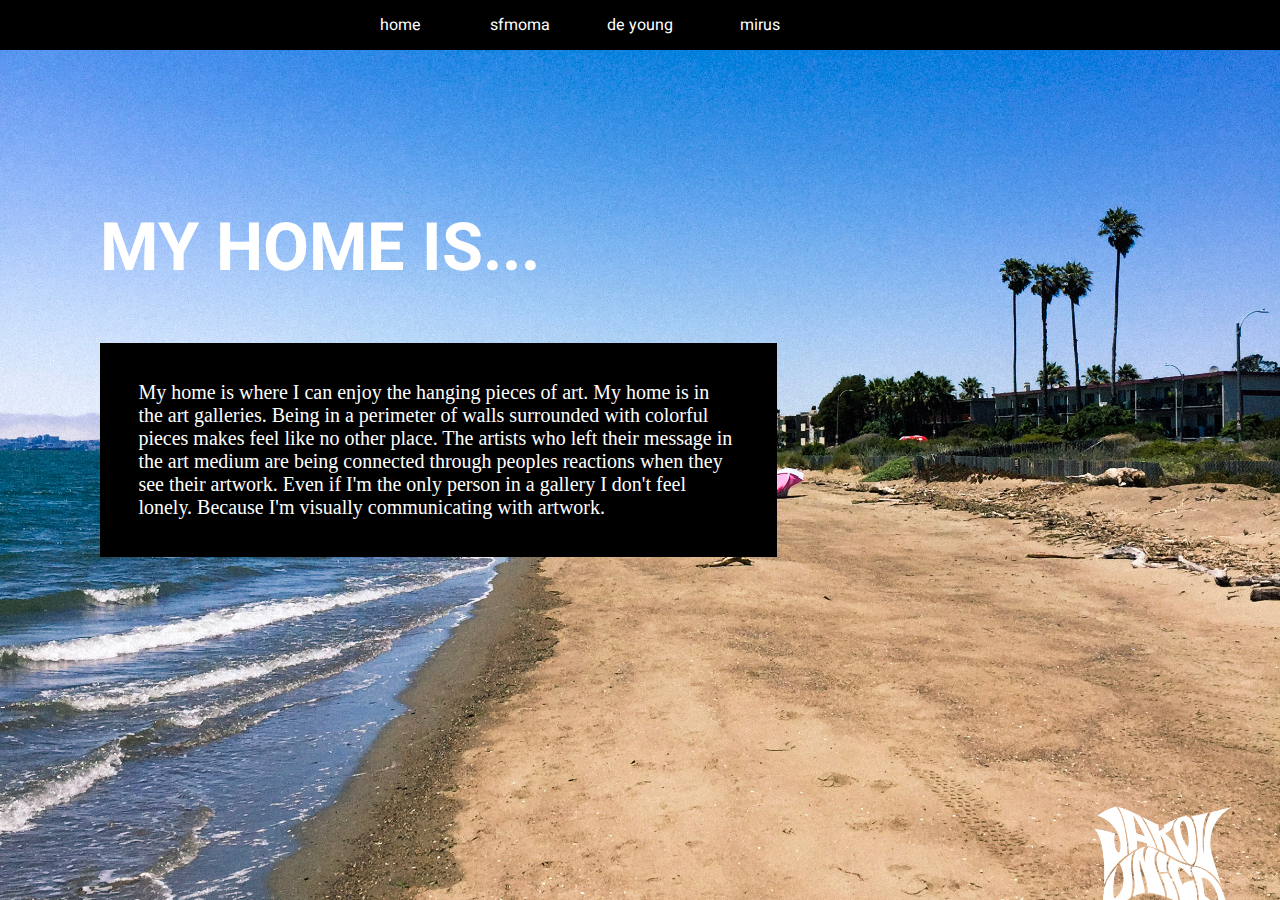
<file: index.html/index.html>
<!DOCTYPE html>
<html>
    
    <head>
      <meta charset="utf-8">
        <link rel="stylesheet" href="style.css"> 
      <title>home</title> 
        <style>
         body{
             background: url("Alameda.jpg") no-repeat center fixed; 
  background-size: cover;
           }
           p{
                background-color : black ;
                
                font-family: 'Nunito';
                color: white;
                font-size: 15pt;
                width: 600px;
                padding: 3%;
                margin-left: 100px;
               
               
                
                
            }
            h1{
                font-family: 'Heebo';
                margin-left: 100px;
                margin-top: 150px;
                font-size: 50pt;
                color: white;
            }
        

        </style>
        
        
        
        
        
        
    </head>
    
       <header>
   <div  class="nav">
    <ul>
       <li> <a href="index.html">home</a></li>
       <li> <a href="sfmoma.html">sfmoma</a></li>
       <li> <a href="deyoung.html">de young</a></li>
        <li> <a href="mirus.html">mirus</a></li>
        
      </ul>
     </div>
         <body>
           
                 <h1>MY HOME IS... </h1>
                <p>
               My home is where I can enjoy the hanging pieces of art. My home is
                    in the art galleries. Being in a perimeter of walls surrounded with colorful
                   pieces makes feel like no other place. The artists who left their message in the art medium
                    are being connected through peoples reactions when they see their artwork. Even if I'm the only
                    person in a gallery I don't feel lonely. Because I'm visually communicating with artwork.
               </p>
           
           
           </body>  
           
           
           </header>

        
        
        
        
        
   
</html>
</file>
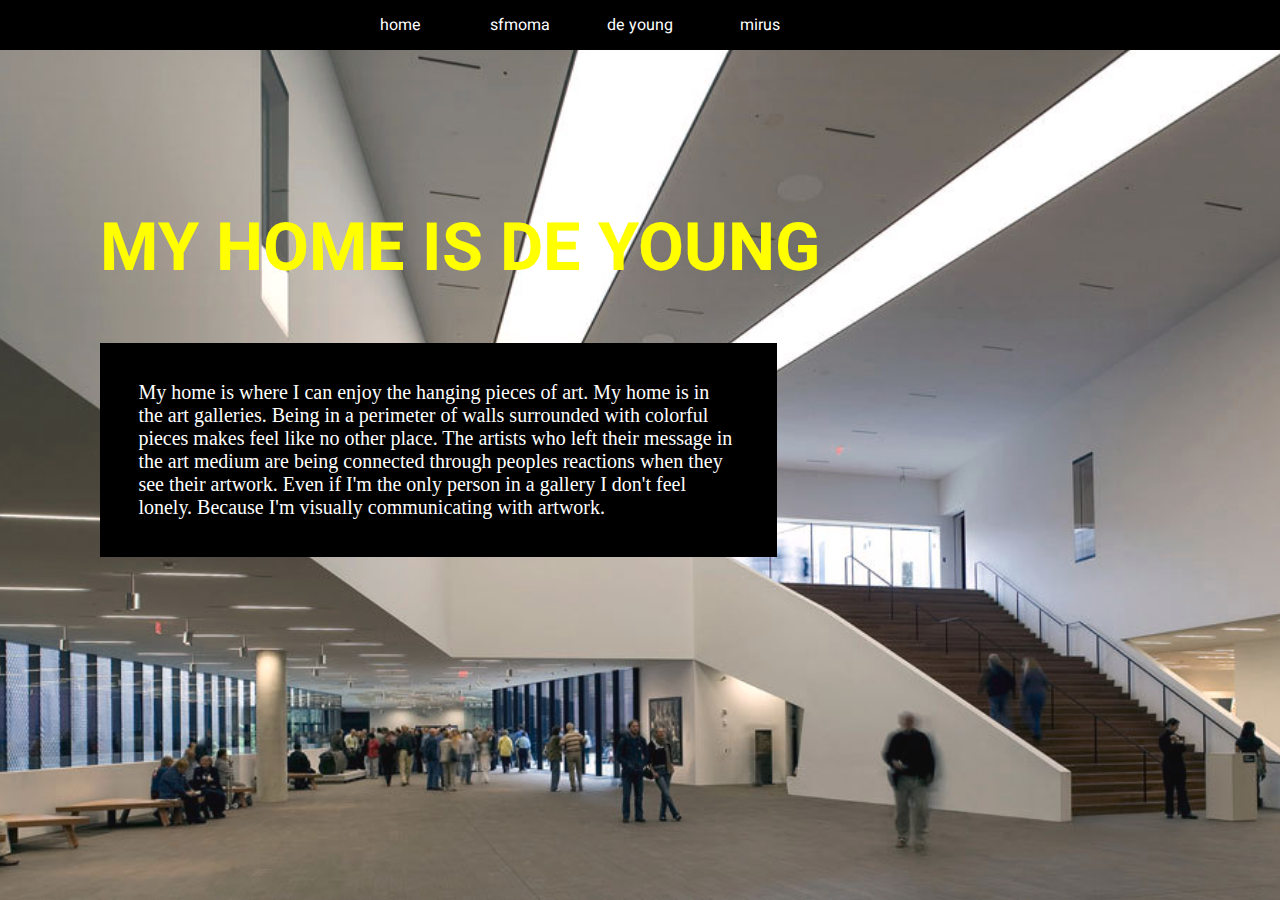
<file: index.html/deyoung.html>
<!DOCTYPE html>
<html>
    
       <head>
      <meta charset="utf-8">
      <title>de young</title> 
       <link rel="stylesheet" href="deyoung.css">     
       <style>
           body{
             background: url("deyoung.jpg") no-repeat center fixed; 
             background-size: cover;
           }
           p{
                background-color : black ;
                
                font-family: 'Nunito';
                color: white;
                font-size: 15pt;
                width: 600px;
                padding: 3%;
             margin-left: 100px;
                
                
            }
            h1{
                font-family: 'Heebo';
                 margin-left: 100px;
                margin-top: 150px;
                font-size: 50pt;
                color: #FFFF00;
                  
            }
           
             </style>
    </head>
    
       <header>
   <div class="nav">
    <ul>
       <li> <a href="index.html">home</a></li>
       <li> <a href="sfmoma.html">sfmoma</a></li>
       <li> <a href="deyoung.html">de young</a></li>
        <li> <a href="mirus.html">mirus</a></li>
        
      </ul>
       
       </div>
          <body>
                 <h1>MY HOME IS DE YOUNG</h1>
                <p>
                 My home is where I can enjoy the hanging pieces of art. My home is
                    in the art galleries. Being in a perimeter of walls surrounded with colorful
                    pieces makes feel like no other place. The artists who left their message in the art medium
                    are being connected through peoples reactions when they see their artwork. Even if I'm the only
                    person in a gallery I don't feel lonely. Because I'm visually communicating with artwork.
             
           
           
           
           </body> 
           
           
     </header>
    
    
        
        
        
        
        
        
        
        
        
        
        
        
        
        
        
        
        
        
        
        
        
        
        
        
        
        
        
        
        
        
        
    </body> 
    
    
  
</html>
</file>
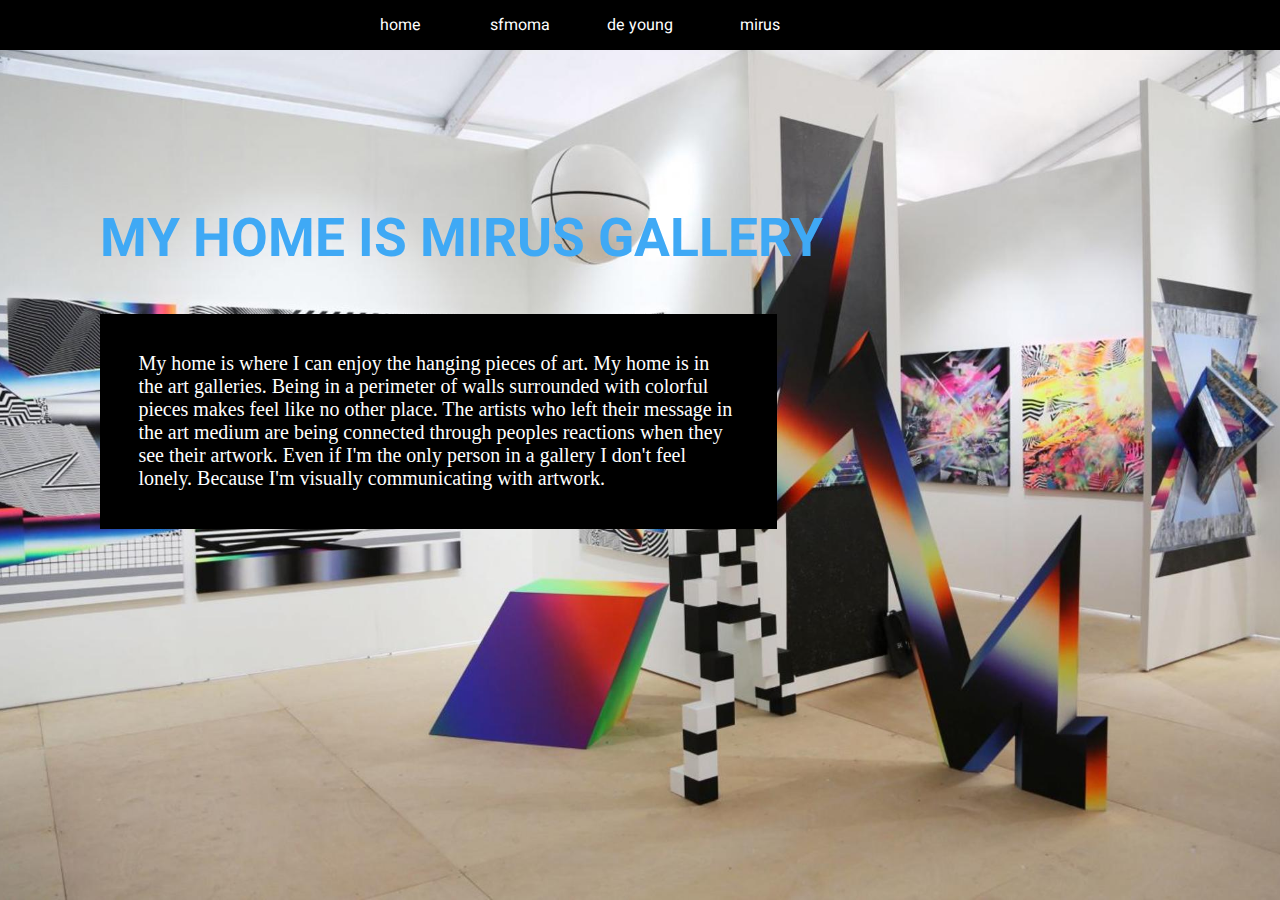
<file: index.html/mirus.html>
<!DOCTYPE html>
<html>
    
       <head>
      <meta charset="utf-8">
      <title>mirus</title> 
        <link rel="stylesheet" href="style.css">
        <style>
            body{
             background: url("mirus.jpg") no-repeat center fixed; 
             background-size: cover;
              }
           
            p{
                background-color : black ;
                
                font-family: 'Nunito';
                color: white;
                font-size: 15pt;
                width: 600px;
                padding: 3%;
                margin-left: 100px;
                
                
            }
            h1{
                font-family: 'Heebo';
                margin-left: 100px;
                margin-top: 150px;
                font-size: 40pt;
                color: #3FA9F5;
            }
            
         
           </style>   
    </head>
   
       <header>
   <div class="nav">
    <ul>
       <li> <a href="index.html">home</a></li>
       <li> <a href="sfmoma.html">sfmoma</a></li>
       <li> <a href="deyoung.html">de young</a></li>
        <li> <a href="mirus.html">mirus</a></li>
        
      </ul>
     </div>
           <body>
                 <h1>MY HOME IS MIRUS GALLERY</h1>
                <p>
               My home is where I can enjoy the hanging pieces of art. My home is
                    in the art galleries. Being in a perimeter of walls surrounded with colorful
                    pieces makes feel like no other place. The artists who left their message in the art medium
                    are being connected through peoples reactions when they see their artwork. Even if I'm the only
                    person in a gallery I don't feel lonely. Because I'm visually communicating with artwork.
               </p>
             
           
           
           
           </body>
           
     </header>
    
    
        
        
        
        
        
        
        
        
        
        
        
        
        
        
        
        
        
        
        
        
        
        
        
        
        
        
        
        
        
        
        
    </body> 
    
    
  
</html>
</file>
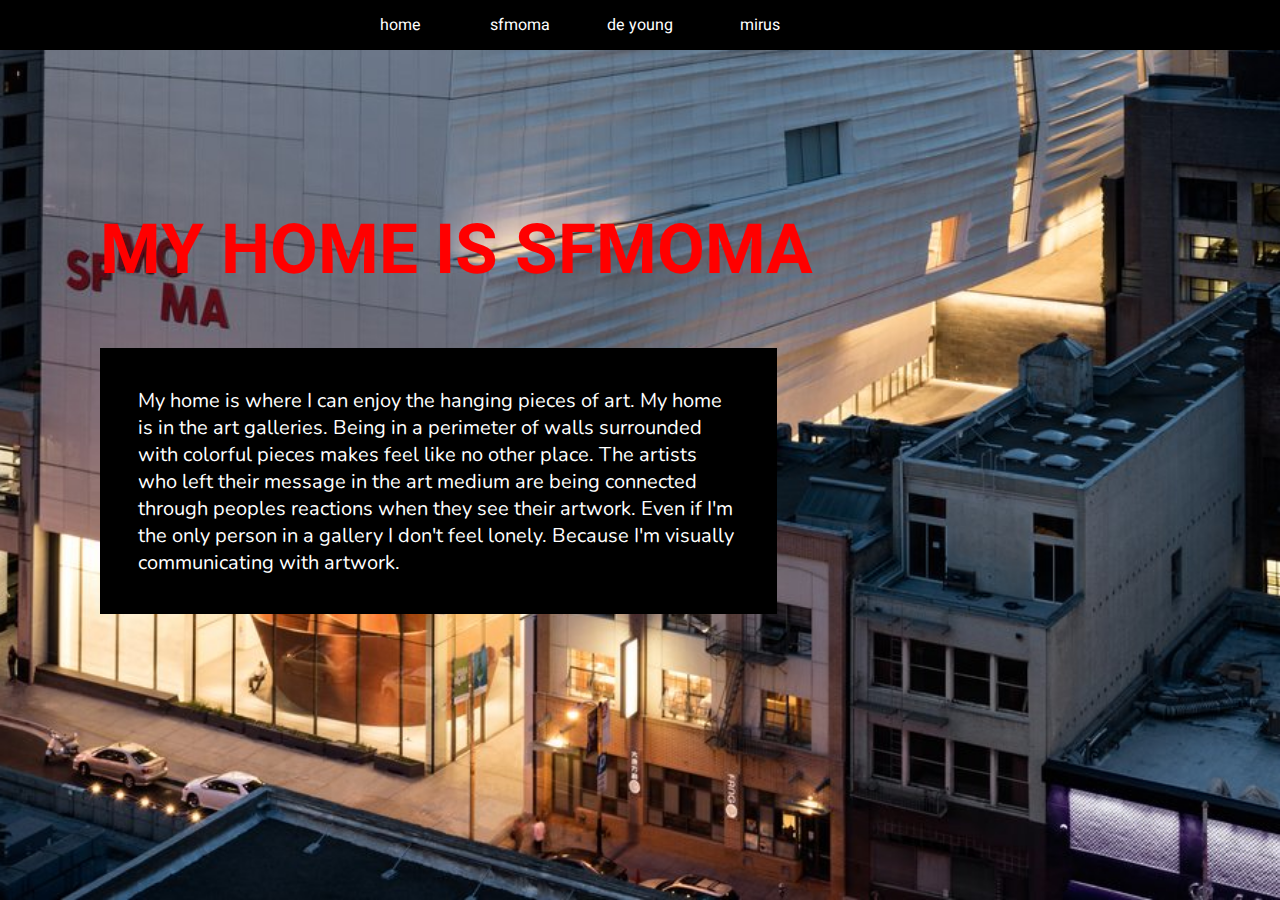
<file: index.html/sfmoma.html>
<!DOCTYPE html>
<html>
    
       <head>
      <meta charset="utf-8">
        <link rel="stylesheet" href="sfmoma.css"> 
      <title>sfmoma</title> 
       <style>
           body{
             background: url("SFMOMA.jpg") no-repeat center fixed; 
  background-size: cover;
              
               } 
           p{
                background-color : black ;
                
                font-family: 'Nunito';
                color: white;
                font-size: 15pt;
                width: 600px;
                padding: 3%;
               margin-left: 100px;
                
                
            }
            h1{
                font-family: 'Heebo';
                 margin-left: 100px;
                margin-top: 150px;
                font-size: 52pt;
                color: #FF0000;
            }
           
           </style>
    </head>
    
       <header>
   <div class="nav">
    <ul>
       <li> <a href="index.html">home</a></li>
       <li> <a href="sfmoma.html">sfmoma</a></li>
       <li> <a href="deyoung.html">de young</a></li>
        <li> <a href="mirus.html">mirus</a></li>
        
        
      </ul>
     </div>
          <body>
                 <h1>MY HOME IS SFMOMA</h1>
                <p>
                My home is where I can enjoy the hanging pieces of art. My home is
                    in the art galleries. Being in a perimeter of walls surrounded with colorful
                    pieces makes feel like no other place. The artists who left their message in the art medium
                    are being connected through peoples reactions when they see their artwork. Even if I'm the only
                    person in a gallery I don't feel lonely. Because I'm visually communicating with artwork.
               </p>
           </body>
     
     </header>
    
    
        
        
        
        
        
        
        
        
        
        
        
        
        
        
        
        
        
        
        
        
        
        
        
        
        
        
        
        
        
        
        
    </body> 
    
    
  
</html>
</file>
<file: index.html/style.css>
@import url('https://fonts.googleapis.com/css?family=Heebo');

body {
  margin: 0;
  padding: 0;
  background: #ccc;
}
 
.nav ul {
  list-style: none;
  background-color: black;
  text-align: center;
  padding: 0;
  margin: 0;
    
}
.nav li {
  font-family: 'Heebo', sans-serif;
  font-size: 12pt;
  line-height: 40px;
  height: 40px;
  border-bottom: 1px solid black;
    
    
    
}
 
.nav a {
  text-decoration: none;
  color: #fff;
  display: block;
  transition: .3s background-color;
    
}
 
.nav a:hover {
  background-color: #3fa9f5;
    
}
 
.nav a.active {
  background-color: #fff;
  color: black;
  cursor: default;
}
 
@media screen and (min-width: 600px) {
  .nav li {
    width: 120px;
    border-bottom: none;
    height: 50px;
    line-height: 50px;
    font-size: 12pt;
  }   
    
    .nav li {
    float: left;
  }
  .nav ul {
    overflow: auto;
    width: 600px;
    margin: 0 auto;
  }
  .nav {
    background-color: black;
    }
</file>
<file: index.html/deyoung.css>
@import url('https://fonts.googleapis.com/css?family=Heebo');

body {
  margin: 0;
  padding: 0;
  background: #ccc;
}
 
.nav ul {
  list-style: none;
  background-color: black;
  text-align: center;
  padding: 0;
  margin: 0;
    
}
.nav li {
  font-family: 'Heebo', sans-serif;
  font-size: 12pt;
  line-height: 40px;
  height: 40px;
  border-bottom: 1px solid black;
    
    
    
}
 
.nav a {
  text-decoration: none;
  color: #fff;
  display: block;
  transition: .3s background-color;
    
}
 
.nav a:hover {
  background-color: #ffff00;
    
}
 
.nav a.active {
  background-color: #fff;
  color: black;
  cursor: default;
}
 
@media screen and (min-width: 600px) {
  .nav li {
    width: 120px;
    border-bottom: none;
    height: 50px;
    line-height: 50px;
    font-size: 12pt;
  }   
    
    .nav li {
    float: left;
  }
  .nav ul {
    overflow: auto;
    width: 600px;
    margin: 0 auto;
  }
  .nav {
    background-color: black;
    }
</file>
<file: index.html/sfmoma.css>
@import url('https://fonts.googleapis.com/css?family=Heebo');
@import url('https://fonts.googleapis.com/css?family=Nunito');


body {
  margin: 0;
  padding: 0;
  background: #ccc;
}
 
.nav ul {
  list-style: none;
  background-color: black;
  text-align: center;
  padding: 0;
  margin: 0;
    
}
.nav li {
  font-family: 'Heebo', sans-serif;
  font-size: 12pt;
  line-height: 40px;
  height: 40px;
  border-bottom: 1px solid black;
    
    
    
}
 
.nav a {
  text-decoration: none;
  color: #fff;
  display: block;
  transition: .3s background-color;
    
}
 
.nav a:hover {
  background-color: red;
    
}
 
.nav a.active {
  background-color: #fff;
  color: black;
  cursor: default;
}
 
@media screen and (min-width: 600px) {
  .nav li {
    width: 120px;
    border-bottom: none;
    height: 50px;
    line-height: 50px;
    font-size: 12pt;
  }   
    
    .nav li {
    float: left;
  }
  .nav ul {
    overflow: auto;
    width: 600px;
    margin: 0 auto;
  }
  .nav {
    background-color: black;
    }
</file>
